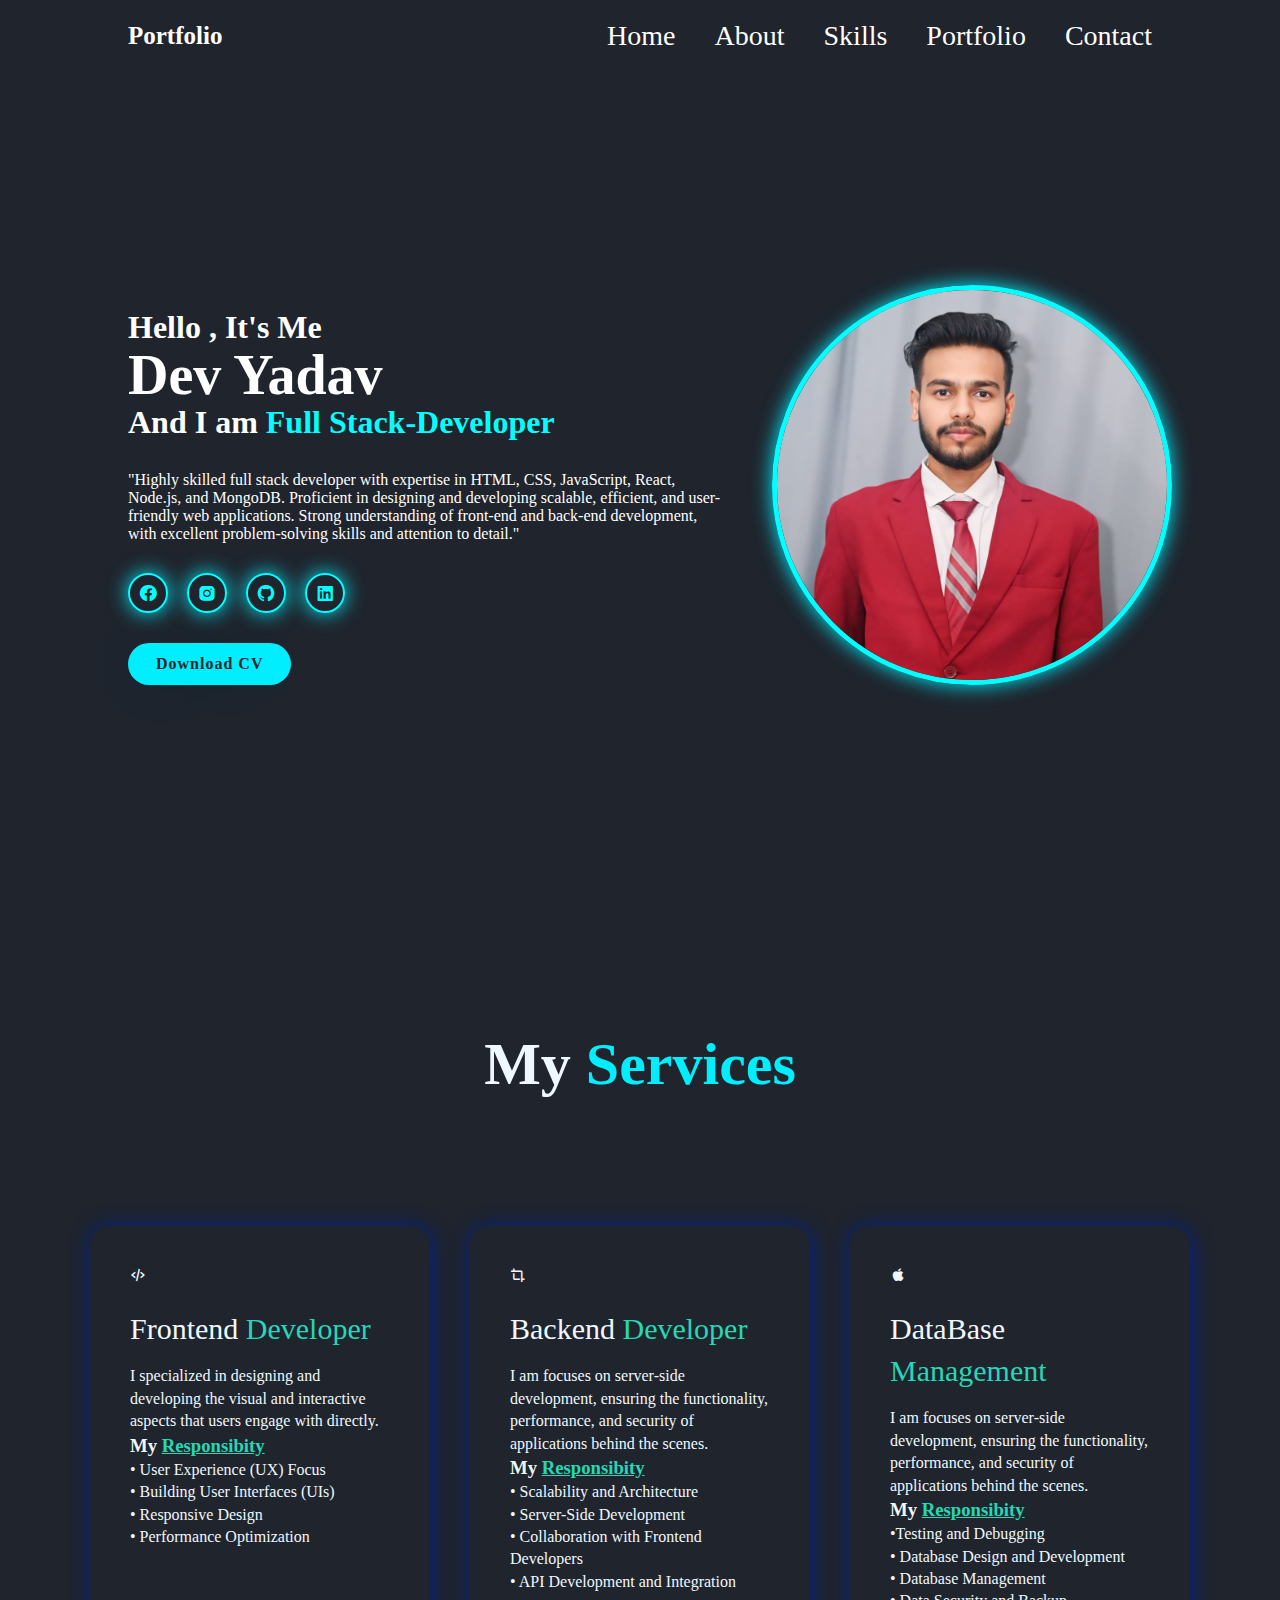
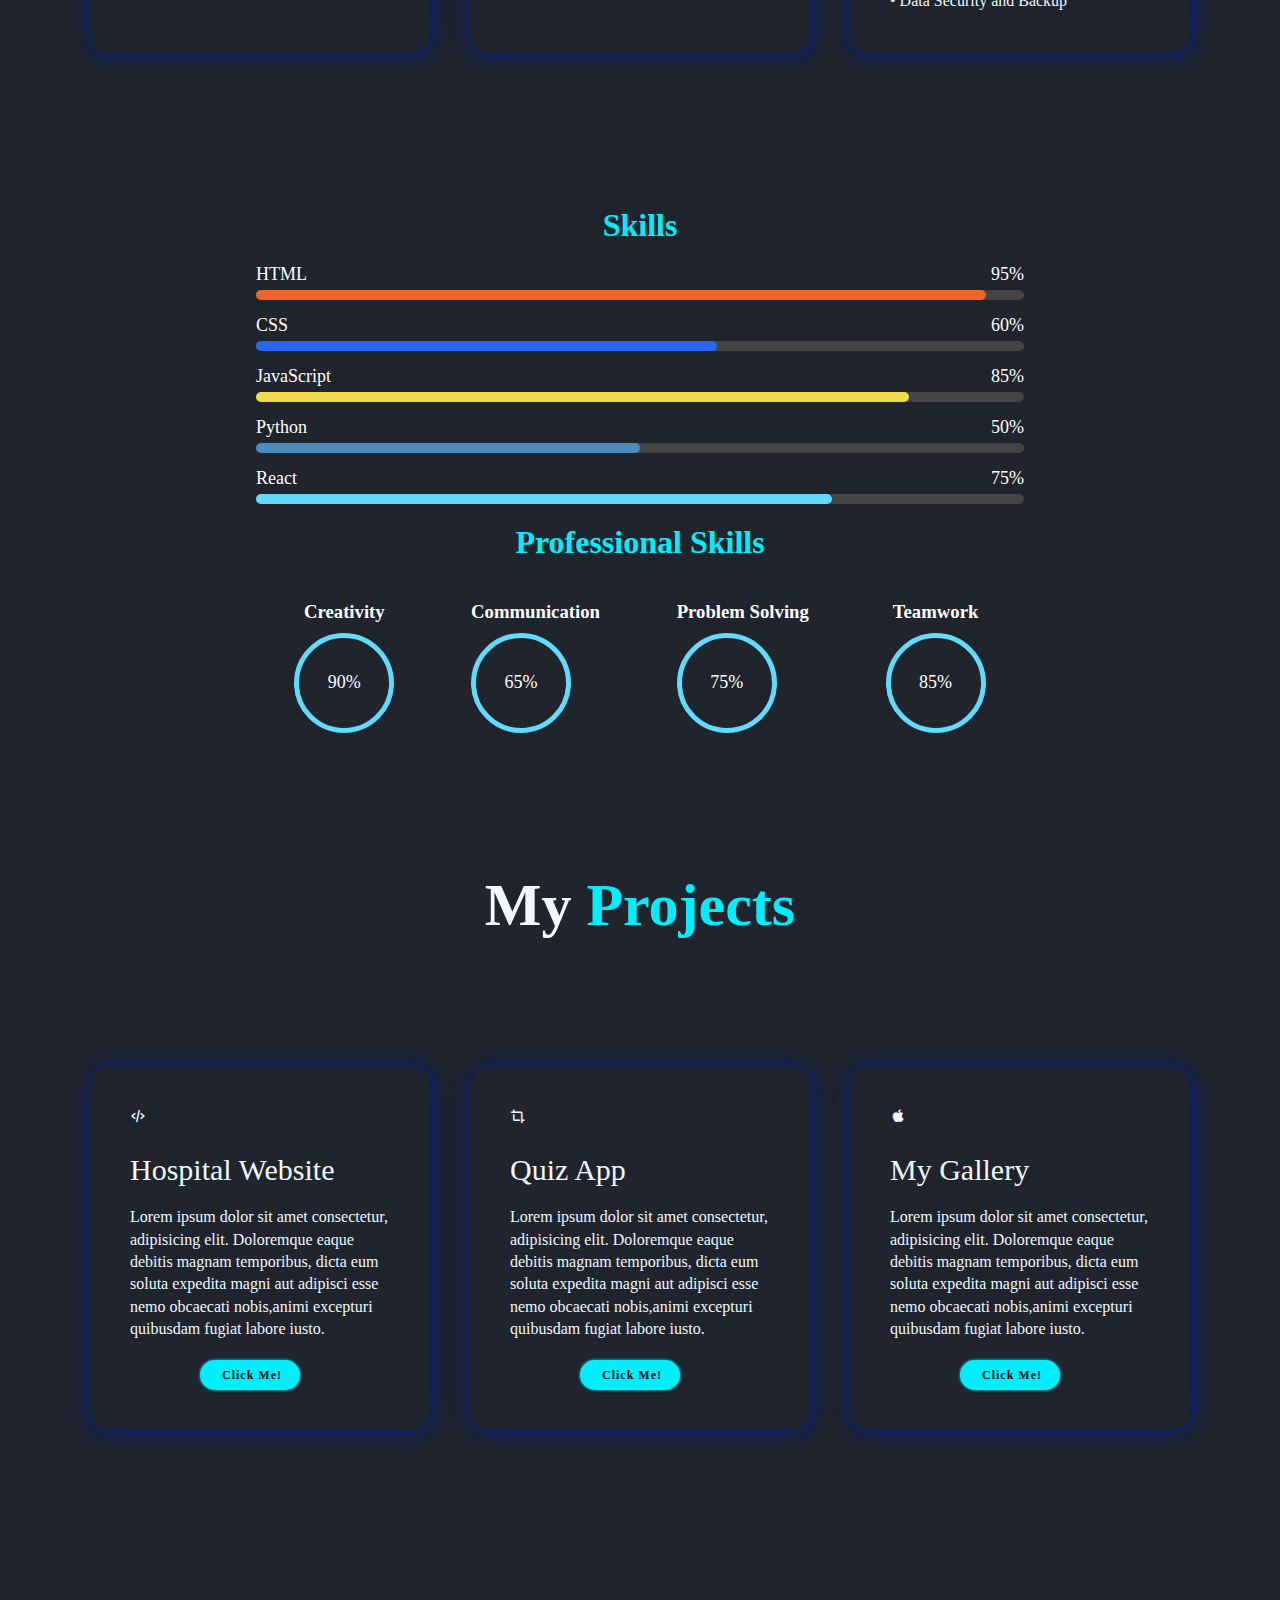
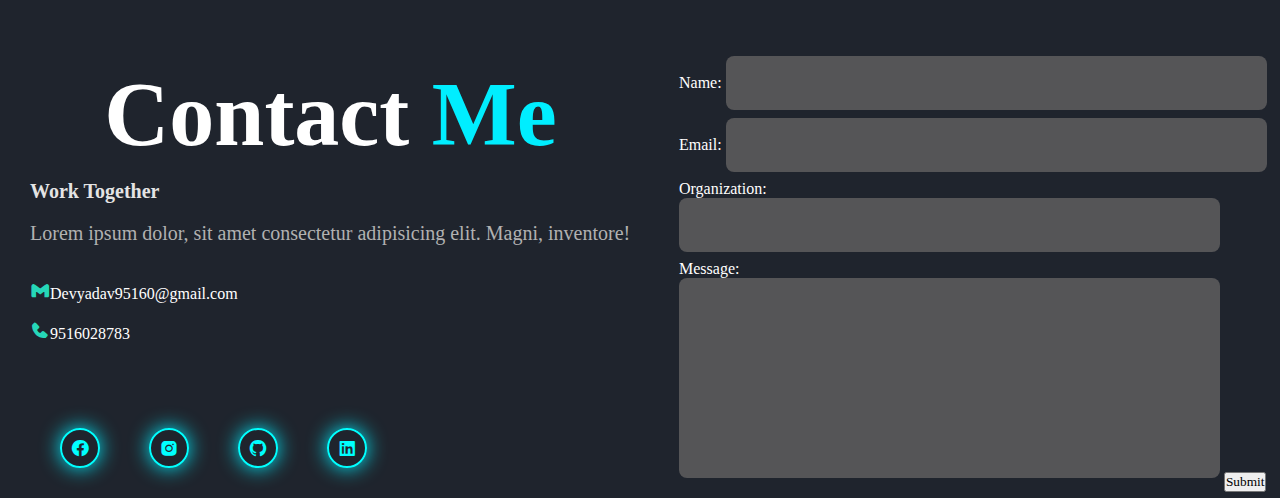
<file: Dev1/index.html>
<!DOCTYPE html>
<html lang="en">
<head>
    <meta charset="UTF-8">
    <meta name="viewport" content="width=device-width, initial-scale=1.0">
    <title>Document</title>
    <link href='https://unpkg.com/boxicons@2.1.4/css/boxicons.min.css' rel='stylesheet'>
    <link rel="stylesheet" href="Styles.css">
</head>
<body>
    <section class="header1">
            <a href="#" class="logo">Portfolio</a>
            <nav class="navbar">
                <a href="#" class="navbar">Home</a>
                <a href="About.html"  class="navbar">About</a>
                <a href="#"  class="navbar">Skills</a>
                <a href="#"  class="navbar">Portfolio</a>
                <a href="#"  class="active">Contact</a>
            </nav>
        
    </section>

    <section class="home">
        <div class="home-section">
            <h3>Hello , It's Me</h3>
            <h1>Dev Yadav</h1>
            <h3>And I am <span> Full Stack-Developer</span></h3>
            <p> "Highly skilled full stack developer with expertise in HTML, CSS, JavaScript,
                 React, Node.js, and MongoDB. Proficient in designing and developing scalable, 
                 efficient, and user-friendly web applications. Strong understanding of front-end
                  and back-end development, with excellent problem-solving skills and attention 
                  to detail."

            <div class="social-media">
                
                <a href="https://www.facebook.com/profile.php?id=100042514489630"><i class='bx bxl-facebook-circle'></i></a>
                <a href="https://www.instagram.com/devyadawanshi/"><i class='bx bxl-instagram-alt' ></i></a>
                <!-- <a href="#"><i class='bx bxl-twitter' ></i></a> -->
                <a href="https://github.com/Dev1yadav/neww"><i class='bx bxl-github' ></i></a>
                <a href="https://www.linkedin.com/in/devendra-yadav-797a0223a/"><i class='bx bxl-linkedin-square' ></i></a>
            </div>
            <a href="https://drive.google.com/file/d/1gQrXbGdDsV9LrV9iwJp79UhzIGkKT1-h/view?usp=drive_link" class="btn">Download CV</a>
        </div>
        <div class="home-img">
            <img src="PassportPhoto.jpg" class="img" height="400px" width="400px" alt="">
        </div>
   
    </section>
    <div class="services" id="services">
        <div class="container">
        <h1 class="sub-title">My <span>Services</span></h1>
        <div class="services-list">
            <div>
                <i class='bx bx-code-alt' ></i>
            <h2>Frontend <span style="color: #26d7b8;">Developer</span></h2>
            <p>I specialized in designing and developing the visual and interactive aspects that users engage with directly.
                <h3>My <span style="color: #26d7b8;"><u> Responsibity</u></span></h3> • User Experience (UX) Focus<br> • Building User Interfaces (UIs)
            <br>• Responsive Design <br>• Performance Optimization</p>
             <!-- <a href="#" class="read">Click Me!</a> -->
            </div>
           <div>
            <i class='bx bx-crop'></i>
            <h2>Backend <span style="color: #26d7b8;">Developer</span></h2>
            <p> I am focuses on server-side development, ensuring the functionality, performance, and security of applications behind the scenes. 
            <h3>My <span style="color: #26d7b8;"><u> Responsibity</u></span></h3> • Scalability and Architecture<br>
            • Server-Side Development
        <br>• Collaboration with Frontend Developers <br>• API Development and Integration</p>
          <!-- <a href="#" class="read">Click Me!</a> -->
            </div>

           <div>
            <i class='bx bxl-apple' ></i>
            <h2>DataBase <span style="color: #26d7b8;">Management</span></h2>
            <p> I am focuses on server-side development, ensuring the functionality, performance, and security of applications behind the scenes. 
                <h3>My <span style="color: #26d7b8;"><u> Responsibity</u></span></h3> •Testing and Debugging<br> • Database Design and Development
            <br>• Database Management <br>• Data Security and Backup</p>
             <!-- <a href="#" class="read">Click Me!</a> -->
            </div>
        </div>
        </div>
    </div>
    <!-- Skill Container -->
    
    <section class="container1" >
        <h1 id="contain">Skills</h1>
        
        <div class="skill-bar">
            <p>HTML <span>95%</span></p>
            <div class="bar">
                <div class="fill html"></div>
            </div>
        </div>

        <div class="skill-bar">
            <p>CSS <span>60%</span></p>
            <div class="bar">
                <div class="fill css"></div>
            </div>
        </div>

        <div class="skill-bar">
            <p>JavaScript <span>85%</span></p>
            <div class="bar">
                <div class="fill js"></div>
            </div>
        </div>

        <div class="skill-bar">
            <p>Python <span>50%</span></p>
            <div class="bar">
                <div class="fill python"></div>
            </div>
            <div class="skill-bar"></div>
            <p>React <span>75%</span></p>
            <div class="bar">
                <div class="fill react"></div>
            </div>
        </div>
        </div>
       
        <h1 id="contain">Professional Skills</h2>
        
        

        <div class="professional-skills">
            <div class="circle-skill">
                <h3>Creativity</h3>
                <div class="circle">
                    <span>90%</span>
                </div>
            </div>
            <div class="circle-skill">
                <h3>Communication</h3>
                <div class="circle">
                    <span>65%</span>
                </div>
            </div>
            <div class="circle-skill">
                <h3>Problem Solving</h3>
                <div class="circle">
                    <span>75%</span>
                </div>
            </div>
            <div class="circle-skill">
                <h3>Teamwork</h3>
                <div class="circle">
                    <span>85%</span>
                </div>
            </div>
        </div>
    
</section>
<!--  -->
<div class="services" id="services">
    <div class="container">
    <h1 class="sub-title">My <span>Projects</span></h1>
    <div class="services-list">
        <div>
            <i class='bx bx-code-alt' ></i>
        <h2>Hospital Website</h2>
        <p>Lorem ipsum dolor sit amet consectetur, adipisicing elit.
        Doloremque eaque debitis magnam temporibus, dicta eum 
         soluta expedita magni aut adipisci esse nemo obcaecati 
         nobis,animi excepturi quibusdam fugiat labore iusto.</p>
         <a href="hospital11.mp4" class="read" height="500px" width="1450px">Click Me!</a>
        </div>
       <div>
        <i class='bx bx-crop'></i>
        <h2>Quiz App</h2>
        <p>Lorem ipsum dolor sit amet consectetur, adipisicing elit.
        Doloremque eaque debitis magnam temporibus, dicta eum 
         soluta expedita magni aut adipisci esse nemo obcaecati 
         nobis,animi excepturi quibusdam fugiat labore iusto.</p>
      <a href="Quiz.mp4" class="read">Click Me!</a>
        </div>

       <div>
        <i class='bx bxl-apple' ></i>
        <h2>My Gallery</h2>
        <p>Lorem ipsum dolor sit amet consectetur, adipisicing elit.
        Doloremque eaque debitis magnam temporibus, dicta eum 
         soluta expedita magni aut adipisci esse nemo obcaecati 
         nobis,animi excepturi quibusdam fugiat labore iusto.</p>
         <a href="galleryVideo.mp4" class="read">Click Me!</a>
        </div>
    </div>
    </div>
</div>
        <!-- Footer -->
       
    <section class="contact" id="contact">
        <div class="contact-text">
            <h2>Contact <span>Me</span></h2>
            <h4>Work Together</h4>
            <p>Lorem ipsum dolor, sit amet consectetur adipisicing elit. Magni, inventore!</p>
            <div class="contact-list">
                <li><i class='bx bxl-gmail' style='color:#26d7b8' ></i>Devyadav95160@gmail.com</li>
                <li><i class='bx bxs-phone' style='color:#26d7b8' ></i>9516028783</li>
            </div>
            <div class="social-media1">
                
                <a href="https://www.facebook.com/profile.php?id=100042514489630"><i class='bx bxl-facebook-circle'></i></a>
                <a href="https://www.instagram.com/devyadawanshi/"><i class='bx bxl-instagram-alt' ></i></a>
                <!-- <a href="#"><i class='bx bxl-twitter' ></i></a> -->
                <a href="https://github.com/Dev1yadav/neww"><i class='bx bxl-github' ></i></a>
                <a href="https://www.linkedin.com/in/devendra-yadav-797a0223a/"><i class='bx bxl-linkedin-square' ></i></a>
            </div>
               </div>
        </div>
        
<div class="contact-form">
    <form action=" https://formspree.io/f/mzzbvbky" method="post">
        <label for="name">Name:</label>
        <input type="text" id="name" name="name" required>
        
        <label for="email">Email:</label>
        <input type="email" id="email" name="email" required>
            
        <label for="Organization ">Organization:</label>
      <input type="text" id="Organization" name="Organization" required>

        <label for="message">Message:</label><br>
        <textarea id="message" name="message" rows="4" required></textarea>
        
        <button type="submit">Submit</button>
    </form>
</div>
</section>
</body>
</html>
</file>
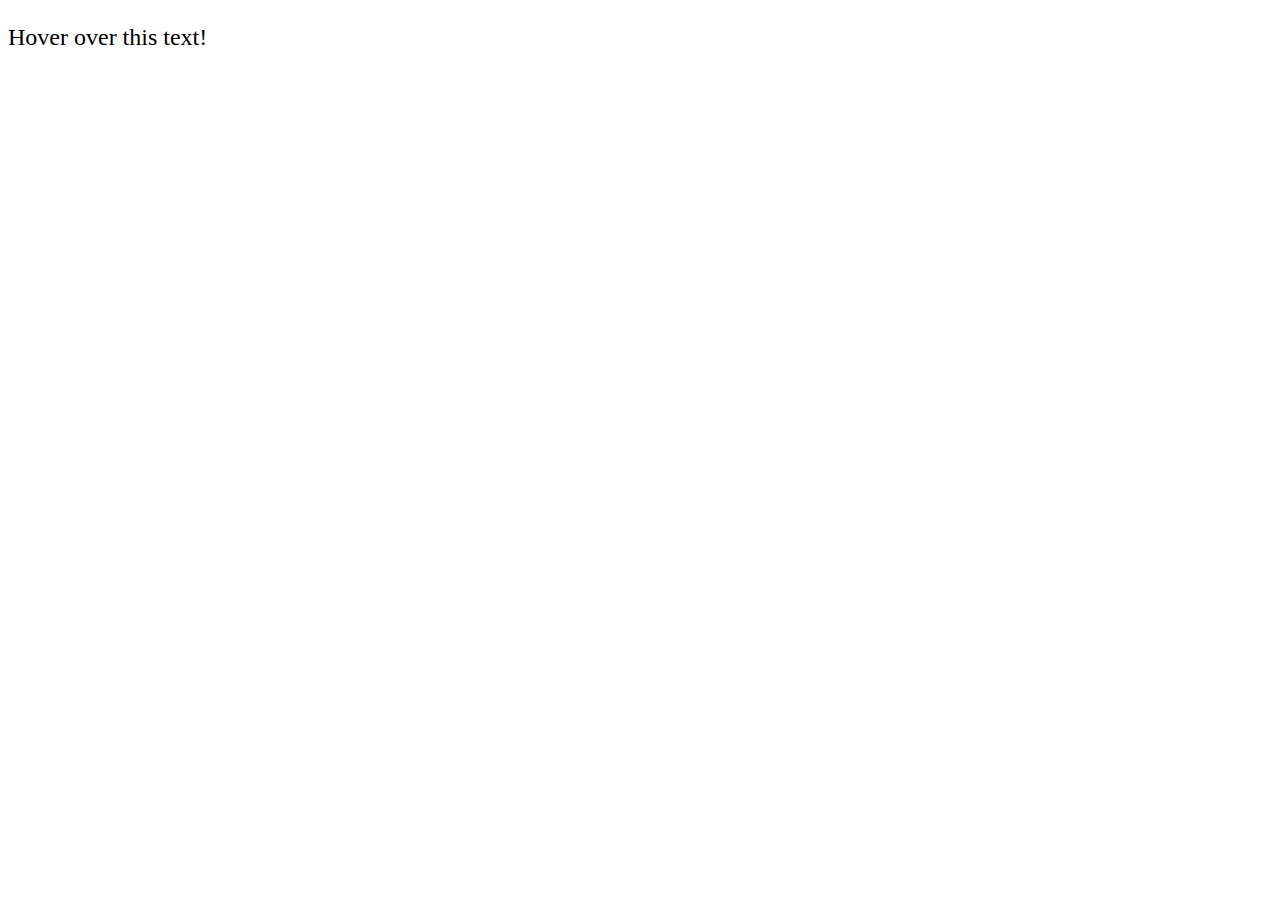
<file: test/index.html>
<!DOCTYPE html>
<html lang="en">
<head>
    <meta charset="UTF-8">
    <meta name="viewport" content="width=device-width, initial-scale=1.0">
    <title>Text Hover Effect</title>
    <link rel="stylesheet" href="styles.css">
</head>
<body>
    <p class="hover-text">Hover over this text!</p>
</body>
</html>
</file>
<file: Dev1/Styles.css>
@import url();
/* @import url(); */
*{
    margin :0;
    padding: 0;
    box-sizing: border-box;
    font-family: 'popins',sana-serif;
}
body{
    background-color: #1f242d;
    color: white;
    /* height: 800px; */
}
.header1{
    position: relative;
    top: 0;
    left: 0;
    width: 100%;
    padding: 20px 10%;
    background:transparent ;
    display: flex;
    justify-content: space-between;
    align-items: center;
    z-index: 100;
}
.logo{
    font-size: 25px;
    color: white;
    text-decoration: none;
    font-weight: 600;
    cursor: pointer; 
    opacity: 1;
    transition: 3s; 
   /* animation: slideRight 1s ease forwards; */
   /* animation: slideInRight 1s ease forwards;
   animation-direction: normal; */
}
.navbar a{
    font-size: 18px;
    color: white;
    text-decoration: none;
    font-weight: 500;
    margin-left:35px;
    font-size: 28px;
    transition: 3s;
    opacity: 1;
   transition: 2s;
}
.navbar a:hover,
.navbar a:active
    {
     /* background-color:#1f242d; */
     /* box-shadow: 0 0 20px #0ef
     0 0 100px cyan ,0 0 200px cyan; */
     color: #0ef;
    cursor: pointer;
        text-decoration:#0ef;
     text-shadow: 0 0 10px #0ef ;
    /* text-shadow: 0 0 20px cyan,
    0 0 100px cyan ,0 0 300px cyan */
}
.img :hover{
    color: #0ef;
    cursor: pointer;
    text-decoration:#0ef;
     text-shadow: 0 0 10px #0ef ;
}
.home{
    position: relative;
    width: 100%;
    height: 100vh;
    display: flex;
    justify-content: space-between;
    align-items: center;
    background-size: cover;
    padding: 70px 10% 0;
    margin-top: -60px;
}
.home-section {
    max-width: 600px;

}
.home-section h3{
    font-size: 32px;
    font-weight: 700;
}
.home-section h3:nth-of-type(2){
    margin-bottom: 30px;
    /* animation: ; */
}

.home-section h3 span{
    color: aqua;
}
.home-section h1{
    font-size: 56px;
    font-weight: 700;
    margin: -3px 0;
}
.home section p{
    font-size: 16px;
}
.home-img img{
    border-radius: 50%;
    background-color: transparent;
    border: 5px solid aqua;
    transition: 5sec ease;
    box-shadow: 0 0 20px #0ef;
    max-width: 450px;
    margin-top: -20px;
    margin-right: -20px;
}

.social-media a{
    display: inline-flex;
    justify-content: center;
    align-items: center;
    width: 40px;
    height: 40px;
    background-color: transparent;
    border: 2px solid aqua;
    border-radius: 50%;
    font-size: 20px;
    color: aqua;
    text-decoration: none;
    margin: 30px 15px 30px 0;
    transition: 5sec ease;
    box-shadow: 0 0 20px #0ef;
}
.social-media a:hover{
    background-color: aqua;
    color: #1f242d;
}

.btn{
    display: inline-block;
    padding: 12px 28px;
    background-color: #0ef;
    border-radius: 40px;
    /* box-shadow: 0 0 10px #0ef ; */
    text-shadow: 0 0 20px cyan,
    0 0 100px cyan ,0 0 300px cyan;
    font-size: 16px;
    color: #1f242d;
    letter-spacing: 1px;
    text-decoration: none;
    font-weight: 600;
}
.btn:hover{
    cursor: pointer;
    box-shadow: 0 0 10px #0ef ;
    text-shadow: 0 0 20px cyan,
    0 0 100px cyan ,0 0 300px cyan
}

/* Services */
.services{
    color: aliceblue;
    font-size: 20px;
    line-height: 1.4;
    margin-bottom: 4rem;
}
.sub-title{
    text-align: center;
    font-size: 60px;
    padding-bottom: 70px;
}
.sub-title span{
    color: #0ef;
}
.container{
    padding: 90px;
}
.services-list{
    display: grid;
    grid-template-columns: repeat(auto-fit,minmax(259px,1fr));
    grid-gap:40px;
    margin-top: 50px;
}
.services-list div{
    background-color: transparent;
    padding: 40px;
    font-size: 16px;
    font-weight: 13px;
    border-radius: 20px;
    transition: background 0.5s transform 0.5s;
    box-shadow: 1px 1px 20px #012290f7;

}
.services-list div1{
    font-size: 50px;
    margin-bottom: 30px;
}
.services-list div h2{
    font-size: 30px;
    font-weight: 500;
    margin-bottom: 15px;
}
.services-list div a{
    text-decoration: none;
    color: black;
    font-size: 12px;
    margin-top: 20px;
    display: inline-block;
}
.services-list div:hover{
    transform: translateY(-10px);
}
.read{
    display: inline;
    /* padding: 12px,28px; */
    padding-left: 22px;
    margin-left: 70px;
    align-content: center;
    background-color: #0ef;
    border-radius: 40px;
    font-size: 16px;
    width: 100px;
    height: 30px;
    color: #012290f7;
    letter-spacing: 1px;
    text-decoration: none;
    font-weight: 600;
    box-shadow: 0 0 3px #0ef;
} 
.read a{
    height: fit-content;
}
.read:hover{
    /* background: #0ef;
    color: #081b29;
    box-shadow: 0 0 20px #0ef; */
    box-shadow: 0 0 20px cyan,
    0 0 100px cyan ,0 0 200px cyan
}
.services-list div:hover{
    transform:translateY(-10px) ;

}


/*  */

.container1{
    width: 60%;
    margin: 0 auto;
}
#contain{
    margin-top: 20px;
   color: #0ef;
   font-size:  xx-large;
   text-align: center;
    margin-bottom: 20px;
}
h1, h2 {
    margin-top: 20px;
    margin-bottom: 20px;
}

.skill-bar {
    margin: 15px 0;
    text-align: left;
}

.skill-bar p {
    font-size: 18px;
    display: flex;
    justify-content: space-between;
}

.bar {
    width: 100%;
    background-color: #444;
    height: 10px;
    border-radius: 5px;
    margin-top: 5px;
}

.fill {
    height: 100%;
    border-radius: 5px;
}

.fill.html {
    width: 95%;
    background-color: #f06529;
}

.fill.css {
    width: 60%;
    background-color: #2965f1;
}

.fill.js {
    width: 85%;
    background-color: #f0db4f;
}

.fill.python {
    width: 50%;
    background-color: #4b8bbe;
}

.fill.react {
    width: 75%;
    background-color: #61dafb;
}

.professional-skills {
    display: flex;
    justify-content: space-around;
    flex-wrap: wrap;
}

.circle-skill {
    text-align: center;
    margin: 20px;
}

.circle {
    width: 100px;
    height: 100px;
    border-radius: 50%;
    border: 5px solid #61dafb;
    display: flex;
    align-items: center;
    justify-content: center;
    font-size: 18px;
    position: relative;
    margin-top: 10px;
}

.circle span {
    position: absolute;
    transform: rotate(0deg);
    display: block;
}


.projects h1{ margin-top: 30px;
    text-align: center;
    font-size: xxx-large;
}

/* contact*/
.contact{
    display: grid;
    grid-template-columns: repeat(2,1fr);
    align-items: center;
    gap: 3rem;
    padding-left: 30px;
    margin-top: 130px;
}
.contact-text h2{
    font-size: 90px;
    line-height: 1;
    text-align: center;
}
.contact-text h2 span{
    color: #0ef;
}
.contact-text h4{
    margin: 15px 0;
    color: rgb(228,228,228);
    font-size: 20px;
    font-weight: 600;
}
.contact-text p{
    color: rgb(177,177,177);
    font-size: 20px;
    line-height: 30px;
    margin-bottom: 2rem;
}
.contact-list{
    margin-bottom: 3rem;
}
.contact-list li{
    margin-bottom: 10px;
    display: block;
}
.contact-list i{
    margin-bottom: 10px;
    display: inline-block;
    font-size: 20px;
    font-weight: 600;
    transition: all .40s ease;

}
.contact-list li a:hover{
    transform: scale(1.01)translateY(-5px);
    color: #0ef;
} 
 
.social-media1 a{
    display: inline-flex;
    justify-content: center;
    align-items: center;
    width: 40px;
    height: 40px;
    background-color: transparent;
    border: 2px solid aqua;
    border-radius: 50%;
    font-size: 20px;
    margin-left:50px;
    color: aqua;
    text-decoration: none;
    margin: 30px 15px 30px 30px;
    transition: 5sec ease;
    box-shadow: 0 0 20px #0ef;
}
.social-media1 a:hover{
    background-color: aqua;
    color: #1f242d;
}

/*  */
.contact-form form input,form textarea{
    border: none;
    outline: none;
    width: 90%;
    padding: 18px;
    background: #555557;
    color: #000;
    font-size: 1rem;
    font-weight: 600;
    margin-bottom: 0.5rem;
    border-radius:0.5rem;
    /* height: 30px; */
}
.contact-form textarea{
    resize: none;
    height: 200px;
}
.contact-form form .send{
    display: inline;
    padding: 14px,60px;
    padding-left: 22px;
    margin-left: 70px;
    align-content: center;
    background-color: #0ef;
    border-radius: 40px;
    font-size: 18px;
    width: 100px;
    height: 30px;
    color: #012290f7;
    letter-spacing: 1px;
    text-decoration: none;
    font-weight: 600;
    box-shadow: 0 0 5px #0ef;
}
.contact-form form .send:hover{
    box-shadow: 0 0 50px cyan,
    0 0 100px cyan ,0 0 200px cyan
}

.contact-form .send1{
    display: inline-block;
    padding: 12px 28px;
    background-color: #0ef;
    border-radius: 40px;
    box-shadow: 0 0 10px #0ef ;
    /* border-radius: 50%; */
    font-size: 16px;
    color: #1f242d;
    letter-spacing: 1px;
    text-decoration: none;
    font-weight: 600;
    margin-bottom: 50px;
}
/* General reset and styles remain the same */
/* Existing styles */

/* Media Queries */
/* Adjust layout for smaller screens */
@media (max-width: 768px) {
    .header1 {
        flex-direction: column;
        padding: 10px 5%;
    }

    .navbar a {
        font-size: 20px;
        margin-left: 20px;
    }

    .home {
        flex-direction: column;
        padding: 20px 5%;
    }

    .services-list {
        grid-template-columns: repeat(auto-fit, minmax(180px, 1fr));
    }

    .contact {
        grid-template-columns: 1fr;
        text-align: center;
    }

    .contact-form form input,
    .contact-form textarea {
        width: 100%;
        padding: 12px;
    }
}
</file>
<file: test/styles.css>
.hover-text {
    font-size: 24px;
    color: black;
    transition: color 0.3s ease, text-shadow 0.3s ease;
}

.hover-text:hover {
    color: #f0e68c; /* light yellow color */
    text-shadow: 
        0 0 10px rgba(255, 255, 200, 0.8), /* outer glow */
        0 0 20px rgba(255, 255, 200, 1),   /* stronger light */
        0 0 30px rgba(255, 255, 200, 1);   /* extra strong light */
    cursor: pointer; /* makes the cursor a pointer */
}
</file>
